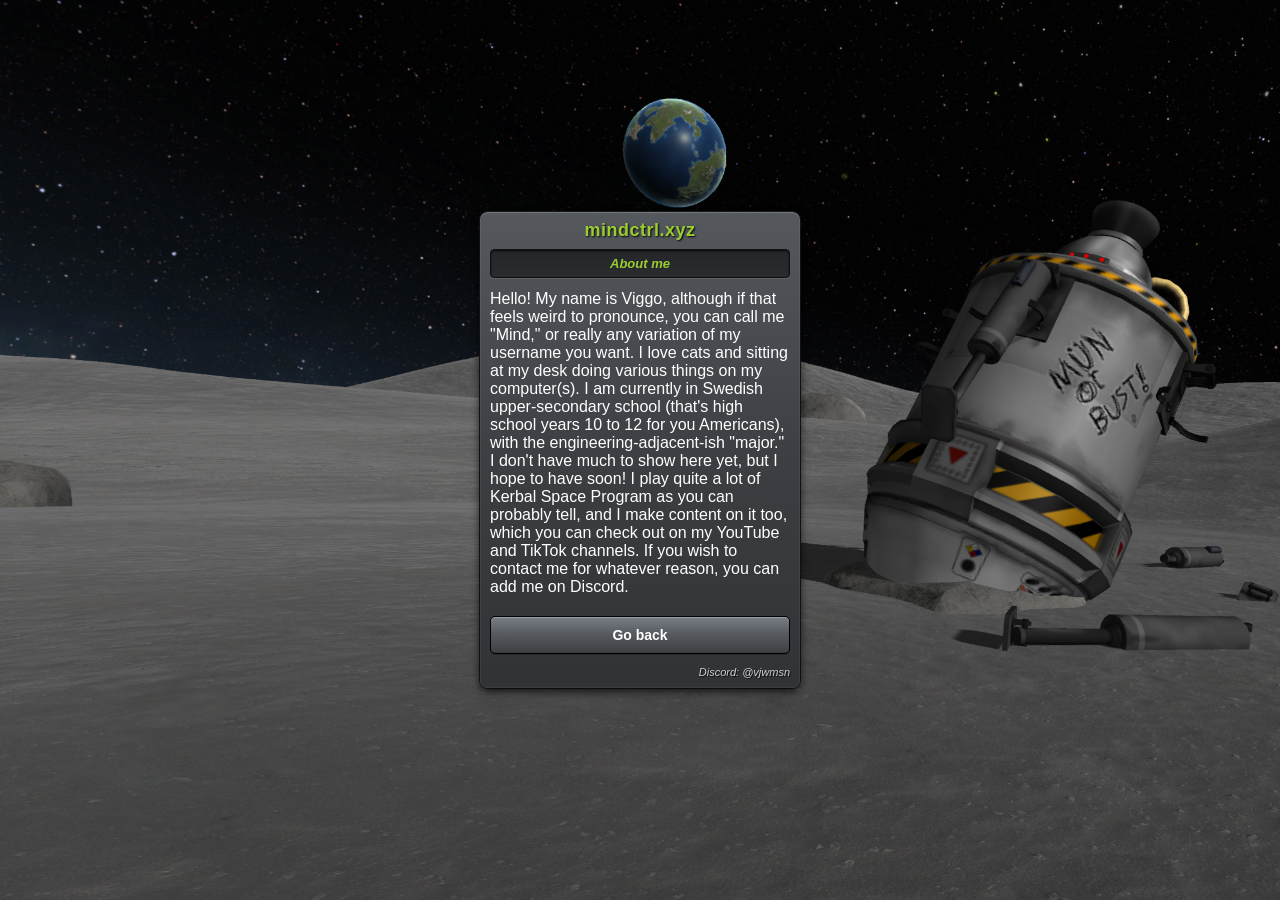
<file: about/index.html>
<head>
    <title> mindctrl's KSP modlist</title>
    <meta name="viewport" content="width=device-width, initial-scale=1.0">
    <link rel="icon" type="image/x-icon" href="favicon.ico">
    <style>
        * {
            box-sizing: border-box;
            margin: 0;
            padding: 0;
            width: 100%;
        }

        body {
            background-image: url(mun_or_bust.png);
            background-size: cover;
            height: 100vh;
            display: flex;
            justify-content: center;
            align-items: center;
            font-family: 'Arial', 'Helvetica Neue', Helvetica, sans-serif;
        }

        .pause-menu-container {
            background: linear-gradient(to bottom, hsl(216, 5%, 35%) 0%, hsl(216, 5%, 25%), hsl(216, 5%, 20%));
            border-radius: 8px;
            padding: 8px 10px 10px 10px;
            width: 320px;
            box-shadow:
                inset 0 1px 1px rgba(255, 255, 255, 0.15),
                inset 0 0 0 1px rgba(255, 255, 255, 0.05),
                0 3px 8px rgba(0, 0, 0, 0.8),
                0 0 0 1px #1a1c1e;
        }

        .menu-title {
            text-align: center;
            color: yellowgreen;
            font-size: 18px;
            font-weight: 700;
            margin-bottom: 8px;
            text-shadow: 1px 1px 2px black;
            letter-spacing: 0.5px;
        }

        .subtitle-box {
            background: linear-gradient(to bottom, #232528 0%, #2a2c30 100%);
            border-radius: 4px;
            padding: 6px;
            text-align: center;
            margin-bottom: 12px;
            box-shadow:
                inset 0 1px 2px rgba(0, 0, 0, 0.8),
                0 1px 0 rgba(255, 255, 255, 0.1);
            border: 1px solid #111;
        }

        .subtitle-text {
            color: yellowgreen;
            font-size: 13px;
            font-weight: bold;
            font-style: italic;
        }

        .button-group {
            display: flex;
            flex-direction: column;
            gap: 6px;
        }

        .menu-btn {
            background: linear-gradient(to bottom, hsl(216, 5%, 50%) 0%, hsl(216, 5%, 35%), hsl(216, 5%, 25%));
            border: 1px solid black;
            border-radius: 5px;
            padding: 10px 15px;
            color: white;
            font-size: 14px;
            font-weight: 700;
            text-align: center;
            cursor: pointer;
            outline: none;
            box-shadow:
                inset 0 1px 0 rgba(255, 255, 255, 0.25),
                inset 0 -1px 0 rgba(0, 0, 0, 0.1),
                0 0.5px 0.5px rgba(0, 0, 0, 0.5);
        }

        .menu-btn:active {
            background: linear-gradient(to bottom, hsl(216, 5%, 35%), hsl(216, 5%, 25%));
            box-shadow:
                inset 0 2px 4px rgba(0, 0, 0, 0.7),
                0 0 0 rgba(0, 0, 0, 0);
            transform: translateY(1px);
        }

        .quit-btn-container {
            margin-top: 14px;
        }

        .version-info {
            text-align: right;
            margin-top: 12px;
        }

        .version-info-text {
            color: #d0d0d0;
            font-size: 11px;
            font-style: italic;
            text-shadow: 1px 1px 1px rgba(0, 0, 0, 0.8);
            cursor: pointer;
        }

        .version-info-text:hover {
            color: #ffffff;
        }
    </style>
</head>
<body>

    <div class="pause-menu-container">

        <h1 class="menu-title">mindctrl.xyz</h1>

        <div class="subtitle-box">
            <span class="subtitle-text">About me</span>
        </div>

        <div class="button-group">
            <span style="color: white;">Hello! My name is Viggo, although if that feels weird to pronounce, you can call me "Mind," or really any variation of my username you want. I love cats and sitting at my desk doing various things on my computer(s). I am currently in Swedish upper-secondary school (that's high school years 10 to 12 for you Americans), with the engineering-adjacent-ish "major." I don't have much to show here yet, but I hope to have soon! I play quite a lot of Kerbal Space Program as you can probably tell, and I make content on it too, which you can check out on my YouTube and TikTok channels. If you wish to contact me for whatever reason, you can add me on Discord.</span>

            <div class="quit-btn-container">
                <a href="https://mindctrl.xyz"><button class="menu-btn">Go back</button></a>
            </div>
        </div>

        <div class="version-info">
            <span class="version-info-text">Discord: @vjwmsn</span>
        </div>

    </div>

</body>
</file>
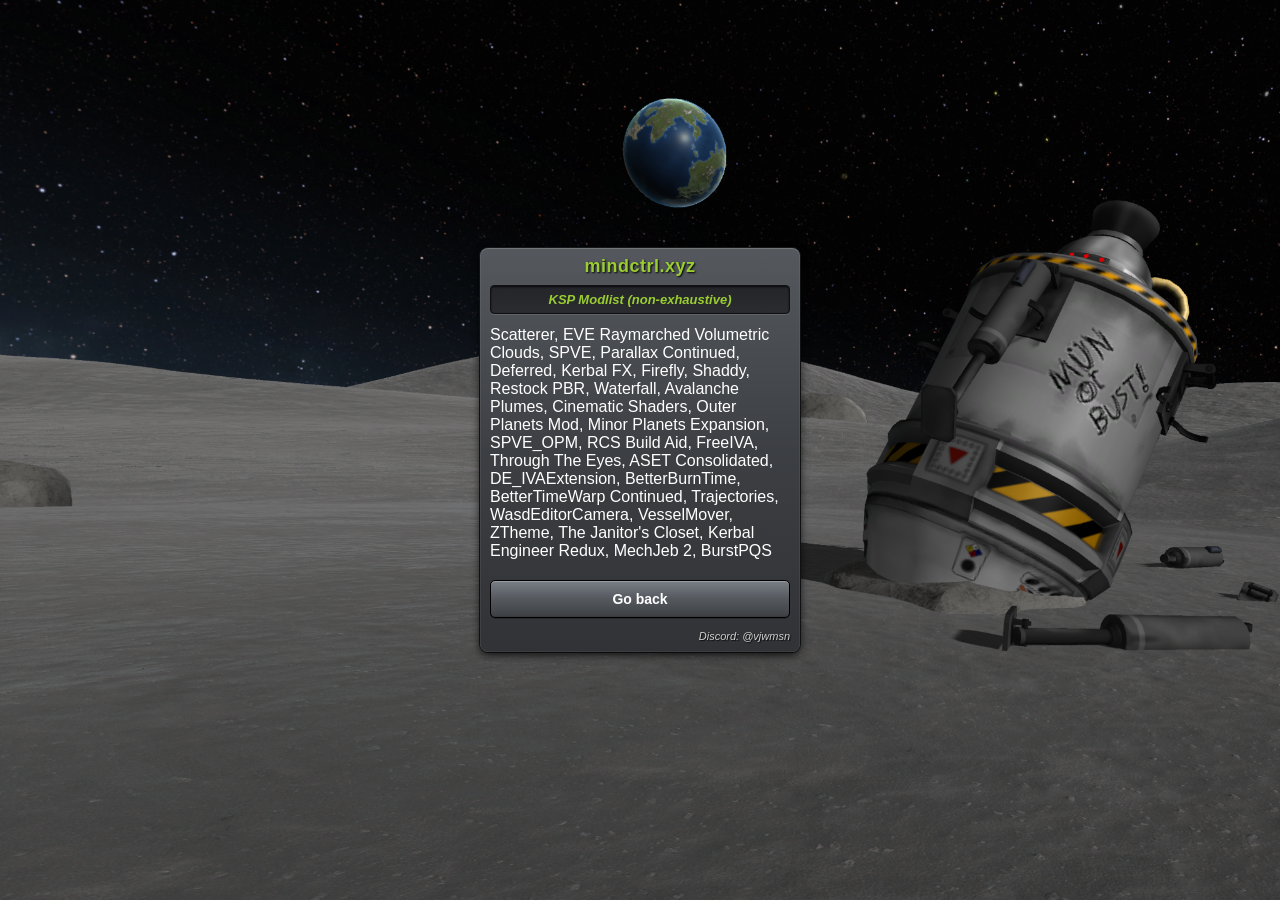
<file: modlist/index.html>
<head>
    <title> mindctrl's KSP modlist</title>
    <meta name="viewport" content="width=device-width, initial-scale=1.0">
    <link rel="icon" type="image/x-icon" href="favicon.ico">
    <style>
        * {
            box-sizing: border-box;
            margin: 0;
            padding: 0;
            width: 100%;
        }

        body {
            background-image: url(mun_or_bust.png);
            background-size: cover;
            height: 100vh;
            display: flex;
            justify-content: center;
            align-items: center;
            font-family: 'Arial', 'Helvetica Neue', Helvetica, sans-serif;
        }

        .pause-menu-container {
            background: linear-gradient(to bottom, hsl(216, 5%, 35%) 0%, hsl(216, 5%, 25%), hsl(216, 5%, 20%));
            border-radius: 8px;
            padding: 8px 10px 10px 10px;
            width: 320px;
            box-shadow:
                inset 0 1px 1px rgba(255, 255, 255, 0.15),
                inset 0 0 0 1px rgba(255, 255, 255, 0.05),
                0 3px 8px rgba(0, 0, 0, 0.8),
                0 0 0 1px #1a1c1e;
        }

        .menu-title {
            text-align: center;
            color: yellowgreen;
            font-size: 18px;
            font-weight: 700;
            margin-bottom: 8px;
            text-shadow: 1px 1px 2px black;
            letter-spacing: 0.5px;
        }

        .subtitle-box {
            background: linear-gradient(to bottom, #232528 0%, #2a2c30 100%);
            border-radius: 4px;
            padding: 6px;
            text-align: center;
            margin-bottom: 12px;
            box-shadow:
                inset 0 1px 2px rgba(0, 0, 0, 0.8),
                0 1px 0 rgba(255, 255, 255, 0.1);
            border: 1px solid #111;
        }

        .subtitle-text {
            color: yellowgreen;
            font-size: 13px;
            font-weight: bold;
            font-style: italic;
        }

        .button-group {
            display: flex;
            flex-direction: column;
            gap: 6px;
        }

        .menu-btn {
            background: linear-gradient(to bottom, hsl(216, 5%, 50%) 0%, hsl(216, 5%, 35%), hsl(216, 5%, 25%));
            border: 1px solid black;
            border-radius: 5px;
            padding: 10px 15px;
            color: white;
            font-size: 14px;
            font-weight: 700;
            text-align: center;
            cursor: pointer;
            outline: none;
            box-shadow:
                inset 0 1px 0 rgba(255, 255, 255, 0.25),
                inset 0 -1px 0 rgba(0, 0, 0, 0.1),
                0 0.5px 0.5px rgba(0, 0, 0, 0.5);
        }

        .menu-btn:active {
            background: linear-gradient(to bottom, hsl(216, 5%, 35%), hsl(216, 5%, 25%));
            box-shadow:
                inset 0 2px 4px rgba(0, 0, 0, 0.7),
                0 0 0 rgba(0, 0, 0, 0);
            transform: translateY(1px);
        }

        .quit-btn-container {
            margin-top: 14px;
        }

        .version-info {
            text-align: right;
            margin-top: 12px;
        }

        .version-info-text {
            color: #d0d0d0;
            font-size: 11px;
            font-style: italic;
            text-shadow: 1px 1px 1px rgba(0, 0, 0, 0.8);
            cursor: pointer;
        }

        .version-info-text:hover {
            color: #ffffff;
        }
    </style>
</head>
<body>

    <div class="pause-menu-container">

        <h1 class="menu-title">mindctrl.xyz</h1>

        <div class="subtitle-box">
            <span class="subtitle-text">KSP Modlist (non-exhaustive)</span>
        </div>

        <div class="button-group">
            <span style="color: white;">Scatterer, EVE Raymarched Volumetric Clouds, SPVE, Parallax Continued, Deferred, Kerbal FX, Firefly, Shaddy, Restock PBR, Waterfall, Avalanche Plumes, Cinematic Shaders, Outer Planets Mod, Minor Planets Expansion, SPVE_OPM, RCS Build Aid, FreeIVA, Through The Eyes, ASET Consolidated, DE_IVAExtension, BetterBurnTime, BetterTimeWarp Continued, Trajectories, WasdEditorCamera, VesselMover, ZTheme, The Janitor's Closet, Kerbal Engineer Redux, MechJeb 2, BurstPQS</span>

            <div class="quit-btn-container">
                <a href="https://mindctrl.xyz"><button class="menu-btn">Go back</button></a>
            </div>
        </div>

        <div class="version-info">
            <span class="version-info-text">Discord: @vjwmsn</span>
        </div>

    </div>

</body>
</file>
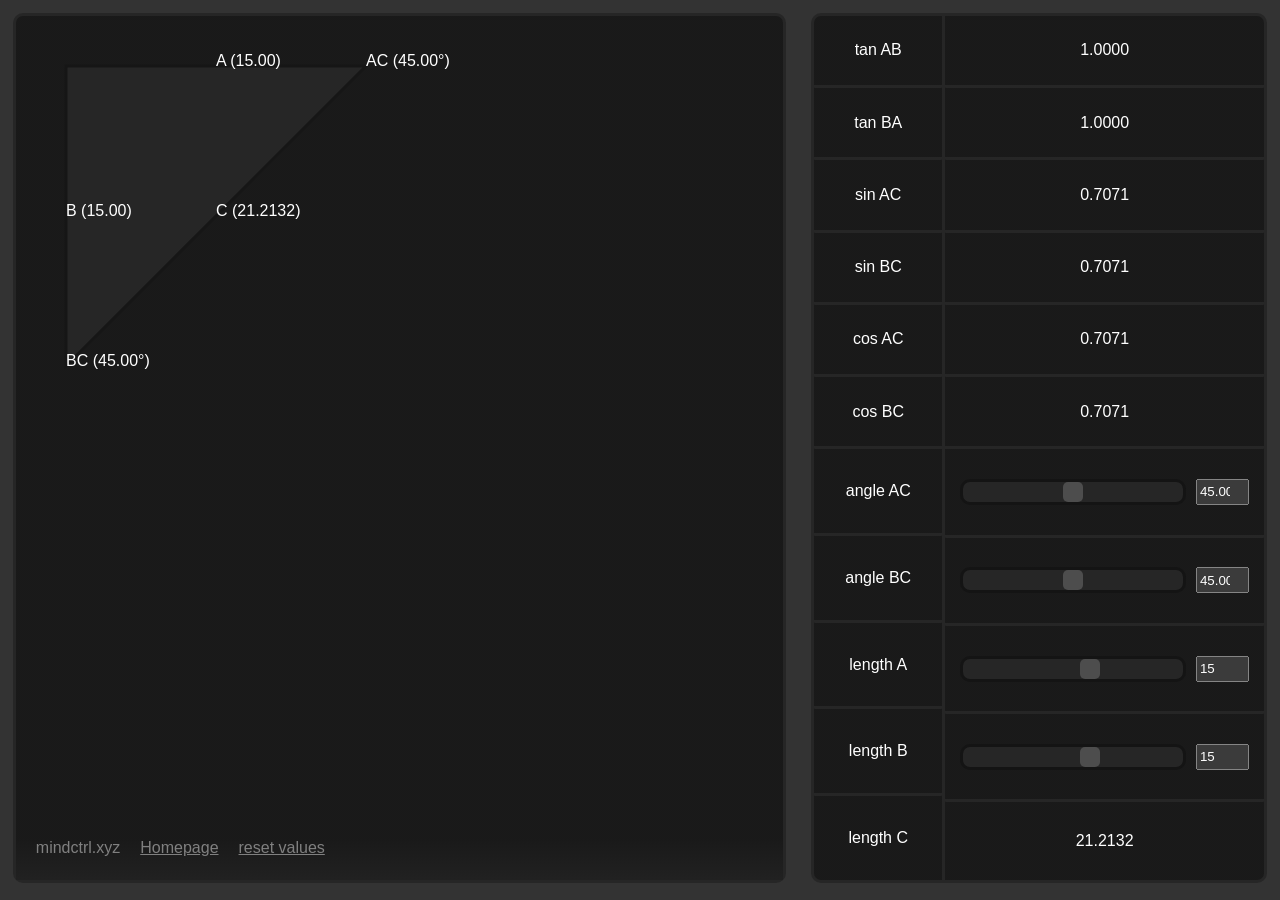
<file: trigonometry/index.html>
<html>
    <head>
    </head>
    <body>
        <div class="left-container container">
            <svg xmlns="http://w3.org" style="flex: 20;">
                <polygon id="leTriangle" points="75,20 130,130 20,130" fill="#262626" stroke="#161616" stroke-width="3" />
                <text x="50" y="50" id="pointAC""></text>
                <text x="50" y="50" id="pointBC"></text>
                <text x="50" y="50" id="lenA"></text>
                <text x="50" y="50" id="lenB"></text>
                <text x="50" y="50" id="lenC"></text>
                <style>
                    text {
                        fill: white;
                    }
                </style>
            </svg>
            <div class="navbar">
                <span class="navbar-element">mindctrl.xyz</span>
                <a href="https://mindctrl.xyz" class="navbar-element hover-button">Homepage</a>
                <button class="navbar-element reset-button" id="resetButton">reset values</button>
            </div>
        </div>
        <div class="right-container container">
            <div class="right-row top">
                <div class="table">
                    <div class="table-column table-column-left" style="flex: 2;">
                        <div class="table-item table-item-top">tan AB</div>
                        <div class="table-item table-item-middle">tan BA</div>
                        <div class="table-item table-item-middle">sin AC</div>
                        <div class="table-item table-item-middle">sin BC</div>
                        <div class="table-item table-item-middle">cos AC</div>
                        <div class="table-item table-item-bottom">cos BC</div>
                    </div>
                    <div class="table-column table-column-right" style="flex: 5;">
                        <div class="table-item table-item-top" id="tanAB">N/A</div>
                        <div class="table-item table-item-middle" id="tanBA">N/A</div>
                        <div class="table-item table-item-middle" id="sinAC">N/A</div>
                        <div class="table-item table-item-middle" id="sinBC">N/A</div>
                        <div class="table-item table-item-middle" id="cosAC">N/A</div>
                        <div class="table-item table-item-bottom" id="cosBC">N/A</div>
                    </div>
                </div>
            </div>
            <div class="right-row btm">
                <div class="table">
                    <div class="table-column table-column-left" style="flex: 2;">
                        <div class="table-item table-item-top">angle AC</div>
                        <div class="table-item table-item-middle">angle BC</div>
                        <div class="table-item table-item-middle">length A</div>
                        <div class="table-item table-item-middle">length B</div>
                        <div class="table-item table-item-bottom">length C</div>
                    </div>
                    <div class="table-column table-column-right" style="flex: 5;">
                        <div class="table-item table-item-middle">
                            <div class="slidecontainer">
                              <input type="range" min="0" max="90" value="15" class="slider" id="angleACSlider" style="margin: 0px; margin-left: 10px; flex-grow: 1;">
                              <input type="number" id="angleAC" min="0" max="90" style="margin-left: 10px; margin-right: 10px; color: white; color-scheme: dark; width: 4em;"/>
                            </div>
                        </div>
                        <div class="table-item table-item-middle">
                            <div class="slidecontainer">
                              <input type="range" min="0" max="90" value="15" class="slider" id="angleBCSlider" style="margin: 0px; margin-left: 10px; flex-grow: 1;">
                              <input type="number" id="angleBC" min="0" max="90 " style="margin-left: 10px; margin-right: 10px; color: white; color-scheme: dark; width: 4em;"/>
                            </div>
                        </div>
                        <div class="table-item table-item-middle">
                            <div class="slidecontainer">
                              <input type="range" min="1" max="25" value="15" class="slider" id="lengthASlider" style="margin: 0px; margin-left: 10px; flex-grow: 1;">
                              <input type="number" id="lengthA" min="0.0001" max="100" style="margin-left: 10px; margin-right: 10px; color: white; color-scheme: dark; width: 4em;"/>
                            </div>
                        </div>
                        <div class="table-item table-item-middle">
                            <div class="slidecontainer">
                              <input type="range" min="1" max="25" value="15" class="slider" id="lengthBSlider" style="margin: 0px; margin-left: 10px; flex-grow: 1;">
                              <input type="number" id="lengthB"min="0.0001" max="100" style="unset: all; margin-left: 10px; margin-right: 10px; color: white; color-scheme: dark; width: 4em;"/>
                            </div>
                        </div>
                        <div class="table-item table-item-bottom" id="lengthCElement">N/A</div>
                    </div>
                </div>
            </div>
        </div>
    </body>
</html>

<script>

const $ = id => document.getElementById(id);

const tanABOut = $("tanAB");
const tanBAOut = $("tanBA");
const sinACOut = $("sinAC");
const sinBCOut = $("sinBC");
const cosACOut = $("cosAC");
const cosBCOut = $("cosBC");
const lengthCElement = $("lengthCElement");

const resetButton = $("resetButton");

const lengthASlider = $("lengthASlider");
const lengthBSlider = $("lengthBSlider");
const lengthAInput = $("lengthA");
const lengthBInput = $("lengthB");

const angleACSlider = $("angleACSlider");
const angleBCSlider = $("angleBCSlider");
const angleACInput = $("angleAC");
const angleBCInput = $("angleBC");

const triangle = $("leTriangle");
const pointAC = $("pointAC");
const pointBC = $("pointBC");
const lenA = $("lenA");
const lenB = $("lenB");
const lenC = $("lenC");

let angleAC = 45;
let angleBC = 45;

let lengthA = 15;
let lengthB = 15;
let lengthC = Math.sqrt(lengthA ** 2 + lengthB ** 2);

function Pythagorean(a, b) {
    return Math.sqrt(a * a + b * b);
}

function UpdateValues() {

    const tanAB = lengthA / lengthB;
    const tanBA = lengthB / lengthA;

    const sinAC = lengthB / lengthC;
    const sinBC = lengthA / lengthC;

    const cosAC = lengthA / lengthC;
    const cosBC = lengthB / lengthC;

    tanABOut.textContent = tanAB.toFixed(4);
    tanBAOut.textContent = tanBA.toFixed(4);

    sinACOut.textContent = sinAC.toFixed(4);
    sinBCOut.textContent = sinBC.toFixed(4);

    cosACOut.textContent = cosAC.toFixed(4);
    cosBCOut.textContent = cosBC.toFixed(4);

    lengthCElement.textContent = lengthC.toFixed(4);

    triangle.setAttribute(
        "points",
        `50,50 ${lengthA * 20 + 50},50 50,${lengthB * 20 + 50}`
    );

    pointAC.textContent = `AC (${angleAC.toFixed(2)}°)`;
    pointAC.setAttribute("x", lengthA * 20 + 50);

    pointBC.textContent = `BC (${angleBC.toFixed(2)}°)`;
    pointBC.setAttribute("y", lengthB * 20 + 50);

    lenA.textContent = `A (${lengthA.toFixed(2)})`;
    lenA.setAttribute("x", lengthA * 10 + 50);

    lenB.textContent = `B (${lengthB.toFixed(2)})`;
    lenB.setAttribute("y", lengthB * 10 + 50);

    lenC.textContent = `C (${lengthC.toFixed(4)})`;
    lenC.setAttribute("x", lengthA * 10 + 50);
    lenC.setAttribute("y", lengthB * 10 + 50);
}

function UpdateFromLengths() {

    const a = Number(lengthAInput.value);
    const b = Number(lengthBInput.value);

    if (!Number.isFinite(a) || !Number.isFinite(b) ||
        a <= 0 || b <= 0) return;

    lengthA = a;
    lengthB = b;

    lengthC = Pythagorean(lengthA, lengthB);

    angleAC = Math.atan2(lengthB, lengthA) * 180 / Math.PI;
    angleBC = 90 - angleAC;

    lengthASlider.value = lengthA;
    lengthBSlider.value = lengthB;

    angleACInput.value = angleAC.toFixed(2);
    angleBCInput.value = angleBC.toFixed(2);

    angleACSlider.value = angleAC;
    angleBCSlider.value = angleBC;

    UpdateValues();
}

function UpdateFromAngleAC(degrees) {

    angleAC = Math.max(0.1, Math.min(89.9, Number(degrees)));
    angleBC = 90 - angleAC;

    const radians = angleAC * Math.PI / 180;

    lengthA = lengthC * Math.cos(radians);
    lengthB = lengthC * Math.sin(radians);

    angleACInput.value = angleAC.toFixed(2);
    angleBCInput.value = angleBC.toFixed(2);

    angleACSlider.value = angleAC;
    angleBCSlider.value = angleBC;

    lengthAInput.value = lengthA.toFixed(4);
    lengthBInput.value = lengthB.toFixed(4);

    lengthASlider.value = lengthA;
    lengthBSlider.value = lengthB;

    UpdateValues();
}

lengthASlider.oninput = function() {
    lengthAInput.value = this.value;
    UpdateFromLengths();
};

lengthAInput.oninput = function() {
    UpdateFromLengths();
};

lengthBSlider.oninput = function() {
    lengthBInput.value = this.value;
    UpdateFromLengths();
};

lengthBInput.oninput = function() {
    UpdateFromLengths();
};

angleACSlider.oninput = function() {
    UpdateFromAngleAC(this.value);
};

angleACInput.oninput = function() {
    UpdateFromAngleAC(this.value);
};

angleBCSlider.oninput = function() {
    UpdateFromAngleAC(90 - Number(this.value));
};

angleBCInput.oninput = function() {
    UpdateFromAngleAC(90 - Number(this.value));
};

resetButton.onclick = function() {
    lengthAInput.value = 15;
    lengthBInput.value = 15;

    UpdateFromLengths();
};

lengthAInput.value = 15;
lengthBInput.value = 15;

UpdateFromLengths();

</script>

<style>
    * {
        font-family: Arial, Helvetica, sans-serif;
        color: white;
    }
    body {
        display: flex;
        background-color: hsl(0, 0%, 20%);
    }
    .container {
        border-radius: 10px;
        display: flex;
        flex-direction: column;
        margin: 1%;
        background: linear-gradient(hsl(0, 0%, 10%), hsl(0, 0%, 10%));
        border-style: solid;
        border-color: hsl(0,0%,15%);
        height: 96vh;
    }
    .left-container {
        flex-grow: 3;
        display: flex;
    }
    .right-container {
        flex-grow: 1;
    }
    .right-row {
        height: 50vh;
        border-radius: 1px;
        display: flex;
    }
    .top {
        border-bottom-color: hsl(0, 0%, 15%);
        border-bottom-style: solid;
    }
    .table {
        display: flex;
        flex-direction: row;
        flex-grow: 1;
    }
    .table-column {
        display: flex;
        flex-direction: column;
    }
    .table-column-left {
        border-right-style: solid;
        border-color: hsl(0, 0%, 15%);
        border-radius: 0px;
    }
    .table-item {
        border-radius: 1px;
        border-color: hsl(0, 0%, 15%);
        flex-grow: 1;
        display: flex;
        align-items: center;
        justify-content: center;
    }
    .table-item-top {
        border-bottom-style: solid;
    }
    .table-item-middle {
        border-bottom-style: solid;
    }
    .table-item-bottom {
    }
    .slidecontainer {
        display: flex;
        flex: 1;
        padding-left: 5px;
        padding-right: 5px;
    }

    .navbar {
       background: linear-gradient(hsl(0, 0%, 10%), hsl(0, 0%, 13%));
       flex: 1;
       display: flex;
       padding-left: 20px;
    }

    .navbar-element {
        margin-right: 20px;
        transition-duration: 0.5s;
        color: hsl(0, 0%, 50%);

    }

    .hover-button:hover {
        color: white;
    }
    .reset-button {
        all: unset;
        align-self: start;
        color: hsl(0, 0%, 50%);
        transition: 0.5s;
        text-decoration: underline;
    }
    .reset-button:hover {
        color: white;
        cursor: pointer;
    }
    .slider {
        appearance: none;
        background-color: hsl(0,0%,15%);
        border-radius: 10px;
        border-color: hsl(0, 0%, 8%);
        border-style: solid;
    }
    .slider::-webkit-slider-thumb {
      -webkit-appearance: none;
      appearance: none;
      background-color: hsl(0, 0%, 30%);
      cursor: pointer;
      width: 20px;
      height: 20px;
      border-radius: 5px;
    }
    .slider::-moz-range-thumb {
        background-color: hsl(0, 0%, 30%);
        cursor: pointer;
        width: 20px;
        height: 20px;
        border-radius: 5px;
        border-style: none;
    }
    body {
        margin: 0px
    }
</style>
</file>
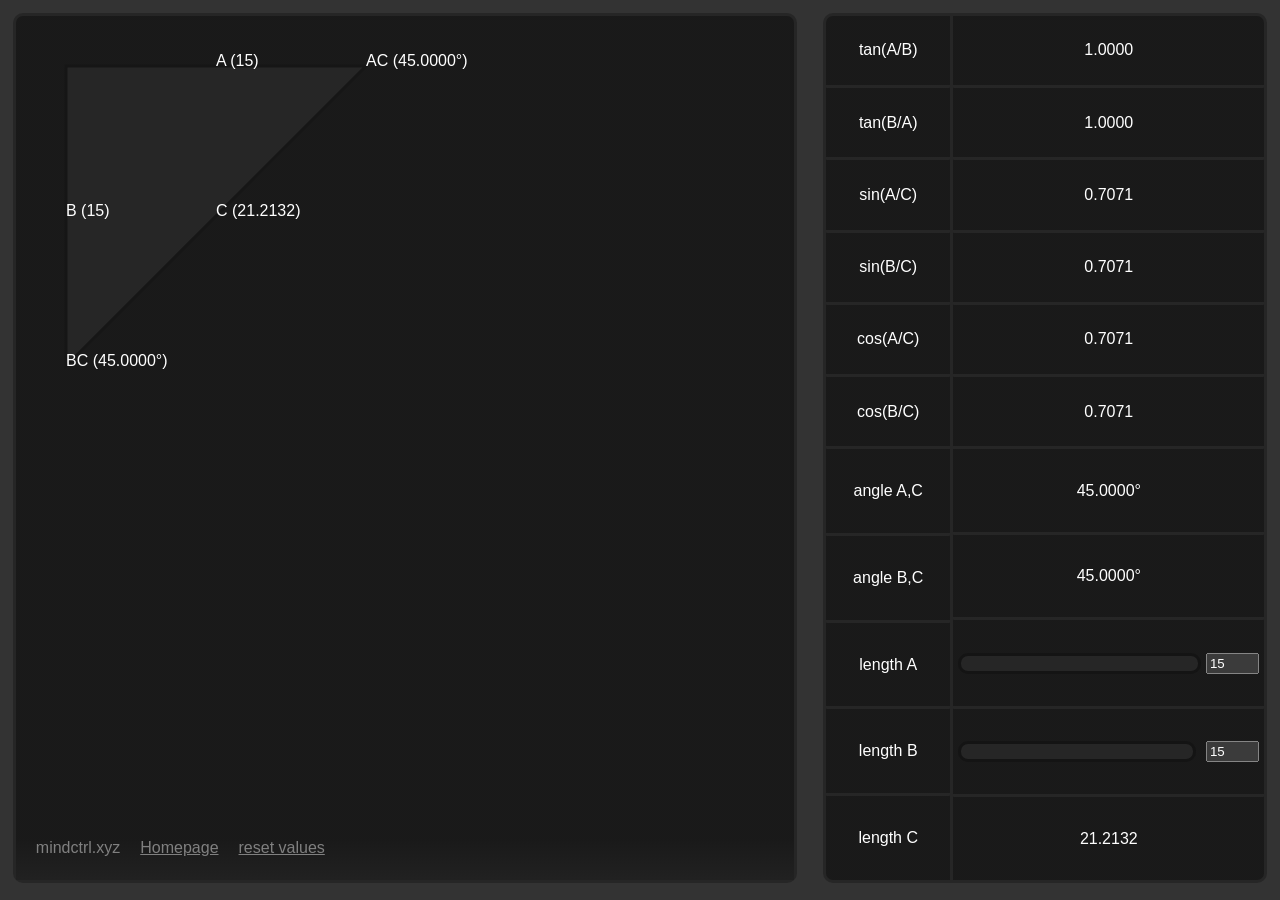
<file: trigonometry.html>
<html>
    <head>
    </head>
    <body>
        <div class="left-container container">
            <svg xmlns="http://w3.org" style="flex: 20;">
                <polygon id="leTriangle" points="75,20 130,130 20,130" fill="#262626" stroke="#161616" stroke-width="3" />
                <text x="50" y="50" id="pointAC""></text>
                <text x="50" y="50" id="pointBC"></text>
                <text x="50" y="50" id="lenA"></text>
                <text x="50" y="50" id="lenB"></text>
                <text x="50" y="50" id="lenC"></text>
                <style>
                    text {
                        fill: white;
                    }
                </style>
            </svg>
            <div class="navbar">
                <span class="navbar-element">mindctrl.xyz</span>
                <a href="https://mindctrl.xyz" class="navbar-element hover-button">Homepage</a>
                <button class="navbar-element reset-button" id="resetButton">reset values</button>
            </div>
        </div>
        <div class="right-container container">
            <div class="right-row top">
                <div class="table">
                    <div class="table-column table-column-left" style="flex: 2;">
                        <div class="table-item table-item-top">tan(A/B)</div>
                        <div class="table-item table-item-middle">tan(B/A)</div>
                        <div class="table-item table-item-middle">sin(A/C)</div>
                        <div class="table-item table-item-middle">sin(B/C)</div>
                        <div class="table-item table-item-middle">cos(A/C)</div>
                        <div class="table-item table-item-bottom">cos(B/C)</div>
                    </div>
                    <div class="table-column table-column-right" style="flex: 5;">
                        <div class="table-item table-item-top" id="tanAB">N/A</div>
                        <div class="table-item table-item-middle" id="tanBA">N/A</div>
                        <div class="table-item table-item-middle" id="sinAC">N/A</div>
                        <div class="table-item table-item-middle" id="sinBC">N/A</div>
                        <div class="table-item table-item-middle" id="cosAC">N/A</div>
                        <div class="table-item table-item-bottom" id="cosBC">N/A</div>
                    </div>
                </div>
            </div>
            <div class="right-row btm">
                <div class="table">
                    <div class="table-column table-column-left" style="flex: 2;">
                        <div class="table-item table-item-top">angle A,C</div>
                        <div class="table-item table-item-middle">angle B,C</div>
                        <div class="table-item table-item-middle">length A</div>
                        <div class="table-item table-item-middle">length B</div>
                        <div class="table-item table-item-bottom">length C</div>
                    </div>
                    <div class="table-column table-column-right" style="flex: 5;">
                        <div class="table-item table-item-middle">
                            <div class="table-item table-item-bottom" id="angleAC">N/A</div>
                        </div>
                        <div class="table-item table-item-middle">
                            <div class="table-item table-item-bottom" id="angleBC">N/A</div>
                        </div>
                        <div class="table-item table-item-middle">
                            <div class="slidecontainer">
                              <input type="range" min="1" max="25" value="15" class="slider" id="lengthASlider" style="margin: 0px; flex-grow: 1;">
                              <input type="number" id="lengthA" min="0.0001" max="100" style="margin-left: 5px; color: white; color-scheme: dark; width: 4em;"/>
                            </div>
                        </div>
                        <div class="table-item table-item-middle">
                            <div class="slidecontainer">
                              <input type="range" min="1" max="25" value="15" class="slider" id="lengthBSlider" style="margin: 0px; flex-grow: 1;">
                              <input type="number" id="lengthB"min="0.0001" max="100" style="unset: all; margin-left: 10px; color: white; color-scheme: dark; width: 4em;"/>
                            </div>
                        </div>
                        <div class="table-item table-item-bottom" id="lengthCElement">N/A</div>
                    </div>
                </div>
            </div>
        </div>
    </body>
</html>

<script>
let angleACOut = document.getElementById("angleAC")
let angleBCOut = document.getElementById("angleBC")
let tanABOut = document.getElementById("tanAB");
let tanBAOut = document.getElementById("tanBA");
let sinACOut = document.getElementById("sinAC");
let sinBCOut = document.getElementById("sinBC");
let cosACOut = document.getElementById("cosAC");
let cosBCOut = document.getElementById("cosBC");

let resetButton = document.getElementById("resetButton")

let lengthASlider = document.getElementById("lengthASlider")
let lengthBSlider = document.getElementById("lengthBSlider")

let lengthAInput = document.getElementById("lengthA")
let lengthBInput = document.getElementById("lengthB")

let lengthCElement = document.getElementById("lengthCElement")

function Pythagorean(a, b) {return Math.sqrt(a*a + b*b)}

let angleAC = 45
let angleBC = 45
let lengthA = 10
let lengthB = 10
let lengthC = Pythagorean(lengthA, lengthB)

let tanAB = lengthA / lengthB
let tanBA = lengthB / lengthA
let sinAC = lengthA / lengthC
let sinBC = lengthB / lengthC
let cosAC = lengthA / lengthC
let cosBC = lengthB / lengthC

let triangle = document.getElementById("leTriangle")
let pointAC = document.getElementById("pointAC")
let pointBC = document.getElementById("pointBC")
let lenA = document.getElementById("lenA")
let lenB = document.getElementById("lenB")
let lenC = document.getElementById("lenC")

function UpdateValues() {
  lengthA = lengthAInput.value
  lengthB = lengthBInput.value
  lengthC = Pythagorean(lengthA, lengthB).toFixed(4)

  tanAB = (lengthA / lengthB).toFixed(4)
  tanBA = (lengthB / lengthA).toFixed(4)
  sinAC = (lengthA / lengthC).toFixed(4)
  sinBC = (lengthB / lengthC).toFixed(4)
  cosAC = (lengthA / lengthC).toFixed(4)
  cosBC = (lengthB / lengthC).toFixed(4)

  angleAC = (Math.atan2(lengthB, lengthA) * 180 / Math.PI).toFixed(4) + "°"
  angleBC = (Math.atan2(lengthA, lengthB) * 180 / Math.PI).toFixed(4) + "°"

  angleACOut.innerHTML = angleAC
  angleBCOut.innerHTML = angleBC
  tanABOut.innerHTML = tanAB
  tanBAOut.innerHTML = tanBA
  sinACOut.innerHTML = sinAC
  sinBCOut.innerHTML = sinBC
  cosACOut.innerHTML = cosAC
  cosBCOut.innerHTML = cosBC
  lengthCElement.innerHTML = lengthC

  triangle.setAttribute("points", `50,50,${lengthA*20 + 50},50,50,${lengthB*20 + 50}`)
  pointAC.innerHTML = `AC (${angleAC})`
  pointAC.setAttribute("x", `${lengthA*20 + 50}`)
  pointBC.innerHTML = `BC (${angleBC})`
  pointBC.setAttribute("y", `${lengthB*20 + 50}`)

  lenA.innerHTML = `A (${lengthA})`
  lenA.setAttribute("x", `${lengthA*10 + 50}`)
  lenB.innerHTML = `B (${lengthB})`
  lenB.setAttribute("y", `${lengthB*10 + 50}`)
  lenC.innerHTML = `C (${lengthC})`
  lenC.setAttribute("x",`${lengthA*10 + 50}`)
  lenC.setAttribute("y",`${lengthB*10 + 50}`)
}

lengthAInput.value = lengthASlider.value
lengthBInput.value = lengthBSlider.value

lengthASlider.oninput = function() {
  lengthAInput.value = this.value
  UpdateValues()
}
lengthAInput.oninput = function() {
  lengthASlider.value = this.value
  UpdateValues()
}

lengthBSlider.oninput = function() {
  lengthBInput.value = this.value
  UpdateValues()
}
lengthBInput.oninput = function() {
  lengthBSlider.value = this.value
  UpdateValues()
}

resetButton.onclick = function() {
  lengthAInput.value = 15
  lengthBInput.value = 15
  lengthASlider.value = 15
  lengthBSlider.value = 15
  UpdateValues()
}

lengthAInput.value = 15
lengthBInput.value = 15
lengthASlider.value = 15
lengthBSlider.value = 15
UpdateValues()

</script>

<style>
    * {
        font-family: Arial, Helvetica, sans-serif;
        color: white;
    }
    body {
        display: flex;
        background-color: hsl(0, 0%, 20%);
    }
    .container {
        border-radius: 10px;
        display: flex;
        flex-direction: column;
        margin: 1%;
        background: linear-gradient(hsl(0, 0%, 10%), hsl(0, 0%, 10%));
        border-style: solid;
        border-color: hsl(0,0%,15%);
        height: 96vh;
    }
    .left-container {
        flex-grow: 3;
        display: flex;
    }
    .right-container {
        flex-grow: 1;
    }
    .right-row {
        height: 50vh;
        border-radius: 1px;
        display: flex;
    }
    .top {
        border-bottom-color: hsl(0, 0%, 15%);
        border-bottom-style: solid;
    }
    .table {
        display: flex;
        flex-direction: row;
        flex-grow: 1;
    }
    .table-column {
        display: flex;
        flex-direction: column;
    }
    .table-column-left {
        border-right-style: solid;
        border-color: hsl(0, 0%, 15%);
        border-radius: 0px;
    }
    .table-item {
        border-radius: 1px;
        border-color: hsl(0, 0%, 15%);
        flex-grow: 1;
        display: flex;
        align-items: center;
        justify-content: center;
    }
    .table-item-top {
        border-bottom-style: solid;
    }
    .table-item-middle {
        border-bottom-style: solid;
    }
    .table-item-bottom {
    }
    .slidecontainer {
        display: flex;
        flex: 1;
        padding-left: 5px;
        padding-right: 5px;
    }

    .navbar {
       background: linear-gradient(hsl(0, 0%, 10%), hsl(0, 0%, 13%));
       flex: 1;
       display: flex;
       padding-left: 20px;
    }

    .navbar-element {
        margin-right: 20px;
        transition-duration: 0.5s;
        color: hsl(0, 0%, 50%);

    }

    .hover-button:hover {
        color: white;
    }
    .reset-button {
        all: unset;
        align-self: start;
        color: hsl(0, 0%, 50%);
        transition: 0.5s;
        text-decoration: underline;
    }
    .reset-button:hover {
        color: white;
        cursor: pointer;
    }
    .slider {
        appearance: none;
        background-color: hsl(0,0%,15%);
        border-radius: 10px;
        border-color: hsl(0, 0%, 8%);
        border-style: solid;
    }
    .slider::-webkit-slider-thumb {
        -webkit-appearance: none;
        appearance: none;
        background-color: hsl(0, 0%, 30%);
        border-color: hsl(0, 0%, 10%);
        cursor: pointer;
    }
    ::-moz-range-thumb {
        background-color: hsl(0, 0%, 30%);
        border-color: hsl(0, 0%, 10%);
        cursor: pointer;
    }
    body {
        margin: 0px
    }
</style>
</file>
